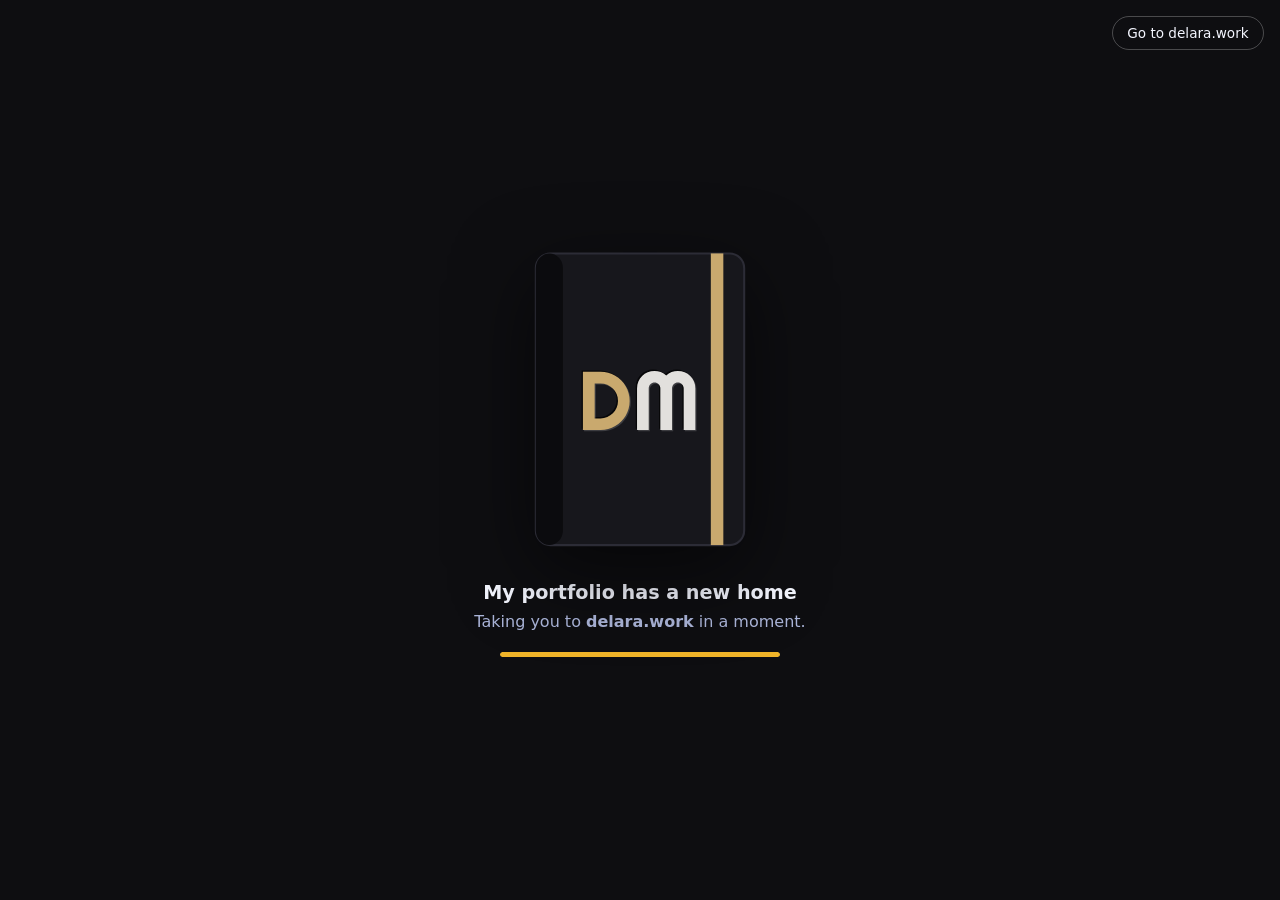
<file: index.html>
<!DOCTYPE html>
<html lang="en">
<head>
<meta charset="UTF-8">
<meta name="viewport" content="width=device-width, initial-scale=1">
<title>Delara Mozdbar has moved to delara.work</title>
<meta name="description" content="Delara Mozdbar's portfolio has moved to delara.work.">
<link rel="canonical" href="https://delara.work/">
<noscript><meta http-equiv="refresh" content="3; url=https://delara.work/"></noscript>
<style>
  :root {
    --ink: #0e0e11;
    --navy: #0b1a4f;
    --blue: #2d52d6;
    --gold: #f0b429;
    --text: #f4f6ff;
    --muted: #aab4d8;
    color-scheme: dark;
  }
  * { box-sizing: border-box; }
  html, body { height: 100%; margin: 0; }
  body {
    background: var(--ink);
    color: var(--text);
    font-family: Inter, "Segoe UI", system-ui, -apple-system, Roboto, sans-serif;
    overflow: hidden;
    transition: background-color 3.2s ease;
  }
  body.blue { background: var(--navy); }
  .stage { position: fixed; inset: 0; display: flex; flex-direction: column; align-items: center; justify-content: center; padding: 24px; gap: 1.6rem; }
  .notebook { width: min(56vw, 250px); height: auto; opacity: 0; transform: translateY(14px) rotate(-3deg);
    transition: opacity .7s ease, transform .9s ease; filter: drop-shadow(0 24px 40px rgba(0,0,0,.55)); }
  .notebook.in { opacity: 1; transform: none; }
  #brush { opacity: 0; transition: opacity .3s; }
  .msg { text-align: center; max-width: 360px; opacity: 0; transition: opacity .8s ease; }
  .msg.in { opacity: 1; }
  h1 { font-size: 1.2rem; margin: 0 0 .3rem; font-weight: 700; }
  p { color: var(--muted); line-height: 1.6; margin: 0; }
  .bar { height: 5px; background: rgba(255,255,255,.12); border-radius: 99px; overflow: hidden; margin: 1.1rem auto 0; width: min(70vw, 280px); }
  .bar span { display: block; height: 100%; width: 0; background: var(--gold); border-radius: 99px; }
  .msg.in .bar span { animation: fill 5s linear forwards; }
  @keyframes fill { to { width: 100%; } }
  .skip { position: fixed; top: 16px; right: 16px; z-index: 5; border: 1px solid rgba(255,255,255,.25);
    color: var(--text); padding: .5rem .9rem; border-radius: 99px; font-size: .85rem; text-decoration: none; }
  .skip:hover { border-color: var(--gold); }
  .skip:focus-visible { outline: 2px solid var(--gold); outline-offset: 3px; }
  @media (prefers-reduced-motion: reduce) {
    .notebook, .msg, body { transition: none; }
    .msg.in .bar span { animation-duration: 2s; }
  }
</style>
</head>
<body>

<a class="skip" href="https://delara.work/">Go to delara.work</a>

<div class="stage">
  <svg class="notebook" id="nb" viewBox="0 0 240 300" aria-hidden="true">
    <defs>
      <path id="pM" d="M138.916 106.996H124.951V56.9961C124.951 56.0195 124.756 55.1081 124.365 54.2617C124.007 53.4154 123.503 52.6829 122.852 52.0645C122.233 51.4134 121.501 50.9089 120.654 50.5508C119.808 50.1927 118.896 50.0137 117.92 50.0137C116.943 50.0137 116.032 50.1927 115.186 50.5508C114.339 50.9089 113.59 51.4134 112.939 52.0645C112.321 52.6829 111.833 53.4154 111.475 54.2617C111.117 55.1081 110.938 56.0195 110.938 56.9961V106.996H96.9238V56.9961C96.9238 56.0195 96.7448 55.1081 96.3867 54.2617C96.0286 53.4154 95.5241 52.6829 94.873 52.0645C94.2546 51.4134 93.5221 50.9089 92.6758 50.5508C91.8294 50.1927 90.918 50.0137 89.9414 50.0137C88.9648 50.0137 88.0534 50.1927 87.207 50.5508C86.3607 50.9089 85.612 51.4134 84.9609 52.0645C84.3424 52.6829 83.8542 53.4154 83.4961 54.2617C83.138 55.1081 82.959 56.0195 82.959 56.9961V106.996H68.9453V56.9961C68.9453 54.099 69.4824 51.3809 70.5566 48.8418C71.6634 46.2702 73.1608 44.0404 75.0488 42.1523C76.9694 40.2318 79.1992 38.7344 81.7383 37.6602C84.3099 36.5534 87.0443 36 89.9414 36C92.5456 36 95.0521 36.472 97.4609 37.416C99.8698 38.3275 102.035 39.6621 103.955 41.4199C105.876 39.6621 108.024 38.3275 110.4 37.416C112.809 36.472 115.316 36 117.92 36C120.817 36 123.535 36.5534 126.074 37.6602C128.646 38.7344 130.876 40.2318 132.764 42.1523C134.684 44.0404 136.182 46.2702 137.256 48.8418C138.363 51.3809 138.916 54.099 138.916 56.9961V106.996Z"/>
      <path id="pD" d="M60.1035 71.9863C60.1035 75.209 59.6803 78.3177 58.834 81.3125C58.0202 84.2747 56.8483 87.0579 55.3184 89.6621C53.7884 92.2337 51.9655 94.5938 49.8496 96.7422C47.7337 98.8581 45.3737 100.681 42.7695 102.211C40.1654 103.741 37.3659 104.929 34.3711 105.775C31.4089 106.589 28.3164 106.996 25.0938 106.996H4V36.9766H25.0938C28.3164 36.9766 31.4089 37.3997 34.3711 38.2461C37.3659 39.0599 40.1654 40.2318 42.7695 41.7617C45.3737 43.2917 47.7337 45.1309 49.8496 47.2793C51.9655 49.3952 53.7884 51.7552 55.3184 54.3594C56.8483 56.931 58.0202 59.7142 58.834 62.709C59.6803 65.6712 60.1035 68.7637 60.1035 71.9863ZM46.0898 71.9863C46.0898 69.0892 45.5365 66.3711 44.4297 63.832C43.3555 61.293 41.8581 59.0794 39.9375 57.1914C38.0495 55.2708 35.8197 53.7572 33.248 52.6504C30.709 51.5436 27.9909 50.9902 25.0938 50.9902H18.1113V92.9824H25.0938C27.9909 92.9824 30.709 92.4453 33.248 91.3711C35.8197 90.2643 38.0495 88.7669 39.9375 86.8789C41.8581 84.9583 43.3555 82.7285 44.4297 80.1895C45.5365 77.6178 46.0898 74.8835 46.0898 71.9863Z"/>
      <mask id="paintMask" maskUnits="userSpaceOnUse" x="0" y="0" width="240" height="300">
        <path id="paint" fill="none" stroke="#fff" stroke-width="26" stroke-linecap="round" stroke-linejoin="round"
          d="M16 14 H224 V38 H16 V62 H224 V86 H16 V110 H224 V134 H16 V158 H224 V182 H16 V206 H224 V230 H16 V254 H224 V278 H16 V302 H224"/>
      </mask>
    </defs>

    <!-- Old notebook: black cover, gold band, engraved old logo -->
    <g id="oldBook">
      <rect x="20" y="10" width="200" height="280" rx="14" fill="#17171c" stroke="#2c2c36" stroke-width="2"/>
      <rect x="20" y="10" width="26" height="280" rx="14" fill="#0b0b0e"/>
      <rect x="188" y="10" width="12" height="280" fill="#C9A96E"/>
      <g transform="translate(62 94) scale(.8)">
        <g transform="translate(-1.6 -1.6)" fill="#000" opacity=".7"><use href="#pM"/><use href="#pD"/></g>
        <g transform="translate(1.4 1.4)" fill="#fff" opacity=".16"><use href="#pM"/><use href="#pD"/></g>
        <use href="#pM" fill="#E2E0DD"/><use href="#pD" fill="#C9A96E"/>
      </g>
    </g>

    <!-- New notebook: blue cover, yellow band, engraved new logo; revealed by the brush -->
    <g id="newBook" mask="url(#paintMask)">
      <rect x="20" y="10" width="200" height="280" rx="14" fill="#2d52d6" stroke="#4a6fe8" stroke-width="2"/>
      <rect x="20" y="10" width="26" height="280" rx="14" fill="#1c35a8"/>
      <rect x="188" y="10" width="12" height="280" fill="#f0b429"/>
      <g transform="translate(62 94) scale(.8)">
        <g transform="translate(-1.6 -1.6)" fill="#000" opacity=".45"><use href="#pM"/><use href="#pD"/></g>
        <g transform="translate(1.4 1.4)" fill="#fff" opacity=".22"><use href="#pM"/><use href="#pD"/></g>
        <use href="#pM" fill="#9db2ff"/><use href="#pD" fill="#f6f0e2"/>
      </g>
    </g>

    <g id="brush">
      <g id="brushShape">
        <rect x="-4.5" y="-80" width="9" height="62" rx="4.5" fill="#f0b429"/>
        <rect x="-11" y="-20" width="22" height="12" rx="2" fill="#9aa0b5"/>
        <path d="M-12 -8 H12 L9 16 H-9 Z" fill="#7ea0ff"/>
      </g>
    </g>
  </svg>

  <div class="msg" id="msg">
    <h1>My portfolio has a new home</h1>
    <p>Taking you to <strong>delara.work</strong> in a moment.</p>
    <div class="bar"><span></span></div>
  </div>
</div>

<script>
(function () {
  var TARGET = "https://delara.work/";
  var reduce = window.matchMedia("(prefers-reduced-motion: reduce)").matches;
  var nb = document.getElementById("nb"), msg = document.getElementById("msg");
  var brush = document.getElementById("brush"), shape = document.getElementById("brushShape");
  var paint = document.getElementById("paint");
  var len = paint.getTotalLength();
  paint.style.strokeDasharray = len;
  paint.style.strokeDashoffset = reduce ? 0 : len;

  function go() { window.location.replace(TARGET); }

  if (reduce) {
    document.getElementById("oldBook").style.display = "none";
    document.body.classList.add("blue");
    nb.classList.add("in"); msg.classList.add("in");
    setTimeout(go, 2500);
    return;
  }

  setTimeout(function () { nb.classList.add("in"); }, 100);
  setTimeout(function () { msg.classList.add("in"); }, 500);

  var PAINT_START = 1500, PAINT_MS = 3200;
  setTimeout(function () {
    brush.style.opacity = 1;
    document.body.classList.add("blue");
    var t0 = null;
    function step(ts) {
      if (t0 === null) t0 = ts;
      var k = Math.min((ts - t0) / PAINT_MS, 1);
      var d = k * len;
      paint.style.strokeDashoffset = len - d;
      var pt = paint.getPointAtLength(d);
      var wiggle = Math.sin(k * 40) * 2;
      shape.setAttribute("transform", "translate(" + pt.x + "," + pt.y + ") rotate(" + (28 + wiggle) + ")");
      if (k < 1) requestAnimationFrame(step);
      else { brush.style.transition = "opacity .5s"; brush.style.opacity = 0; }
    }
    requestAnimationFrame(step);
  }, PAINT_START);

  setTimeout(go, 6200);
})();
</script>
</body>
</html>
</file>
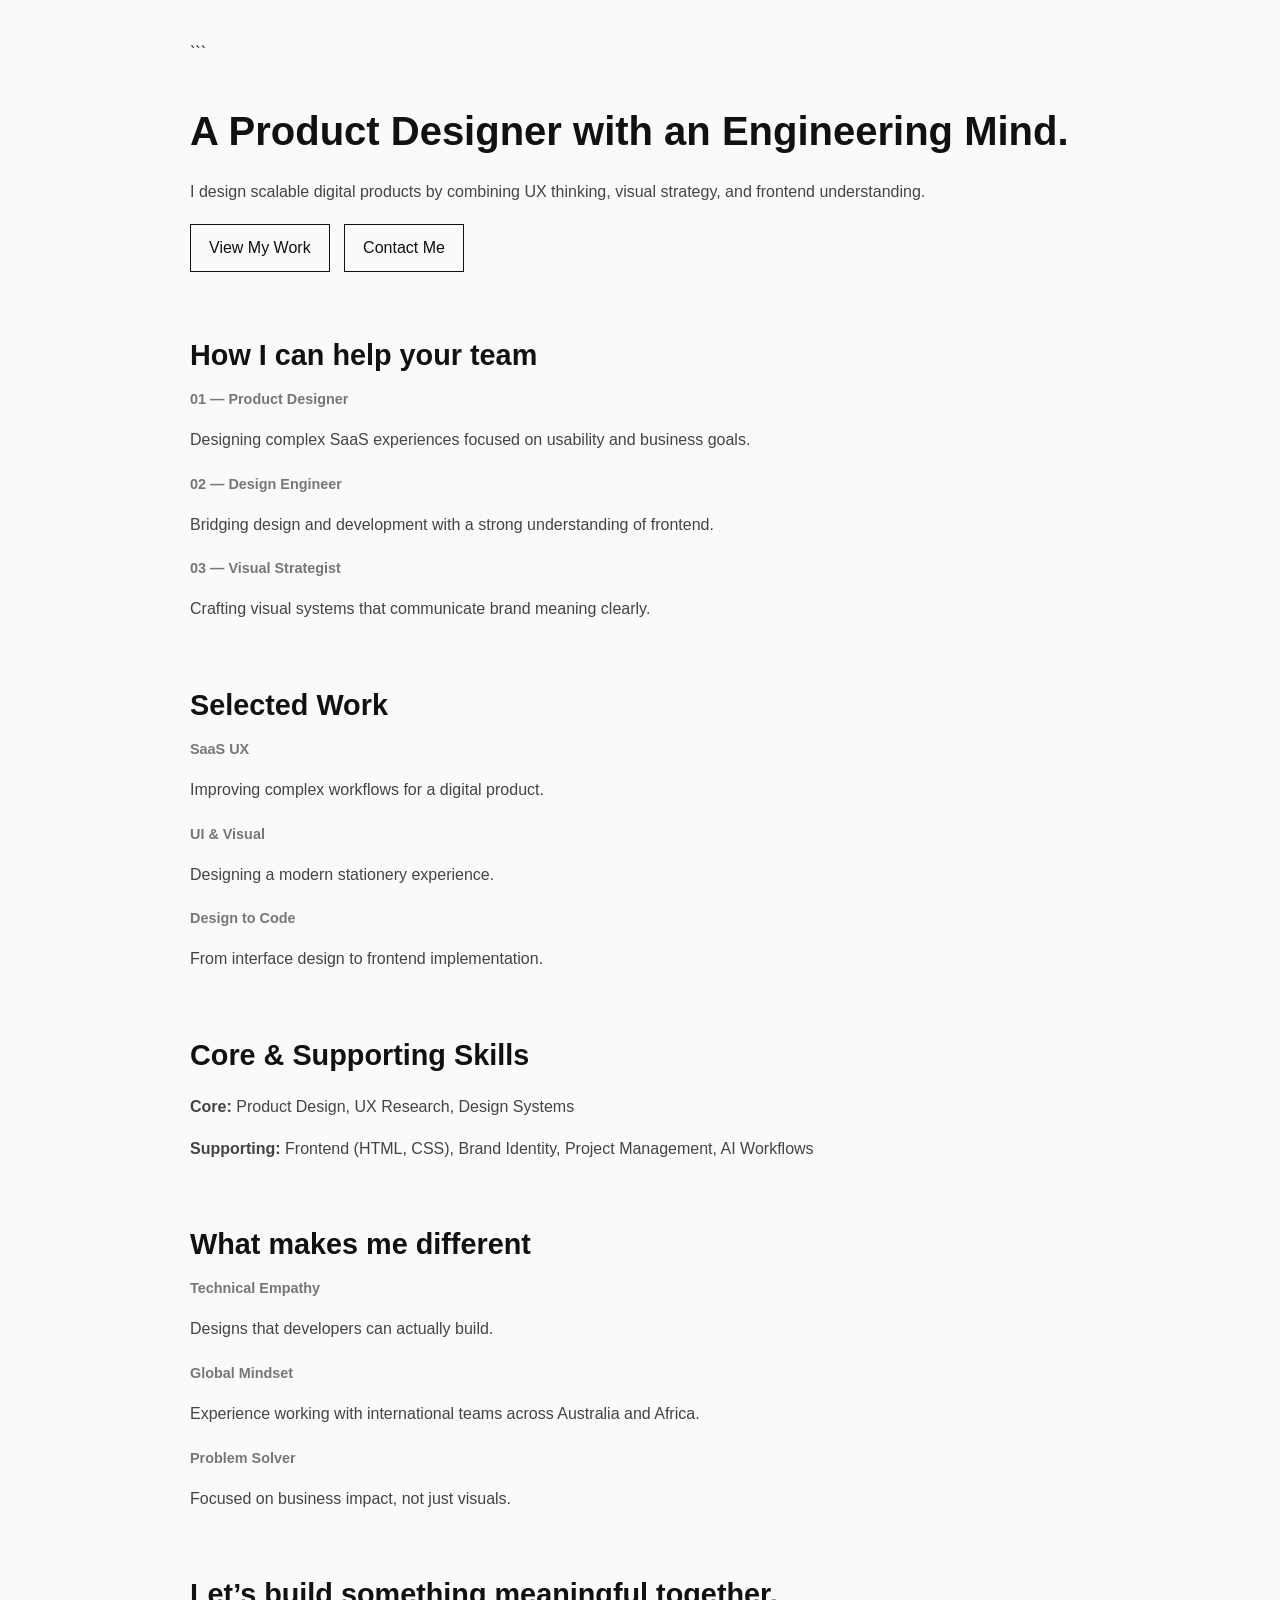
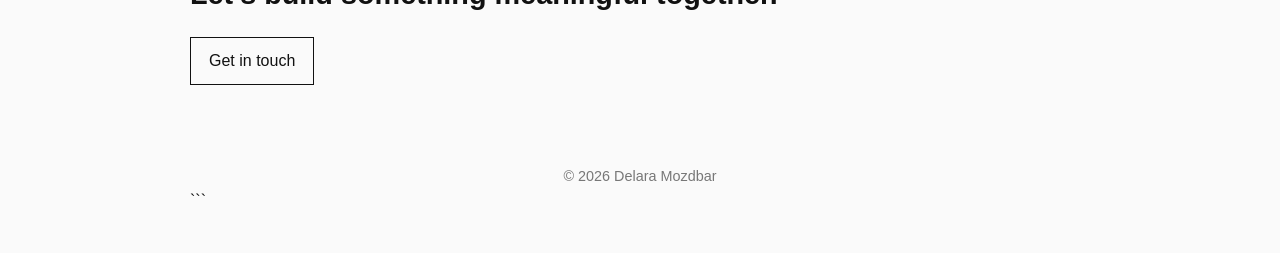
<file: Delara-Index.html>
<!DOCTYPE html>

<html lang="en">
<head>
  <meta charset="UTF-8">
  <meta name="viewport" content="width=device-width, initial-scale=1.0">
  <title>Delara Mozdbar</title>

  <style>
    body {
      margin: 0;
      font-family: Arial, sans-serif;
      background: #fafafa;
      color: #111;
      line-height: 1.6;
    }

    .container {
      max-width: 900px;
      margin: auto;
      padding: 40px 20px;
    }

    h1, h2, h3 {
      margin-bottom: 10px;
    }

    h1 {
      font-size: 2.5rem;
    }

    h2 {
      font-size: 1.8rem;
      margin-top: 60px;
    }

    p {
      color: #444;
    }

    .buttons {
      margin-top: 20px;
    }

    .btn {
      display: inline-block;
      padding: 10px 18px;
      margin-right: 10px;
      border: 1px solid #111;
      text-decoration: none;
      color: #111;
      transition: 0.3s;
    }

    .btn:hover {
      background: #111;
      color: #fff;
    }

    .section {
      margin-top: 60px;
    }

    .item {
      margin-bottom: 20px;
    }

    .label {
      font-weight: bold;
      color: #777;
      font-size: 0.9rem;
    }

    footer {
      margin-top: 80px;
      text-align: center;
      color: #777;
      font-size: 0.9rem;
    }

    @media (max-width: 600px) {
      h1 {
        font-size: 2rem;
      }
    }
  </style>

</head>

<body>

  <div class="container">

```
<!-- Hero -->
<section>
  <h1>A Product Designer with an Engineering Mind.</h1>
  <p>
    I design scalable digital products by combining UX thinking,
    visual strategy, and frontend understanding.
  </p>

  <div class="buttons">
    <a href="#" class="btn">View My Work</a>
    <a href="#" class="btn">Contact Me</a>
  </div>
</section>

<!-- How I Help -->
<section class="section">
  <h2>How I can help your team</h2>

  <div class="item">
    <div class="label">01 — Product Designer</div>
    <p>Designing complex SaaS experiences focused on usability and business goals.</p>
  </div>

  <div class="item">
    <div class="label">02 — Design Engineer</div>
    <p>Bridging design and development with a strong understanding of frontend.</p>
  </div>

  <div class="item">
    <div class="label">03 — Visual Strategist</div>
    <p>Crafting visual systems that communicate brand meaning clearly.</p>
  </div>
</section>

<!-- Selected Work -->
<section class="section">
  <h2>Selected Work</h2>

  <div class="item">
    <div class="label">SaaS UX</div>
    <p>Improving complex workflows for a digital product.</p>
  </div>

  <div class="item">
    <div class="label">UI & Visual</div>
    <p>Designing a modern stationery experience.</p>
  </div>

  <div class="item">
    <div class="label">Design to Code</div>
    <p>From interface design to frontend implementation.</p>
  </div>
</section>

<!-- Skills -->
<section class="section">
  <h2>Core & Supporting Skills</h2>

  <p><strong>Core:</strong> Product Design, UX Research, Design Systems</p>
  <p><strong>Supporting:</strong> Frontend (HTML, CSS), Brand Identity, Project Management, AI Workflows</p>
</section>

<!-- Value -->
<section class="section">
  <h2>What makes me different</h2>

  <div class="item">
    <div class="label">Technical Empathy</div>
    <p>Designs that developers can actually build.</p>
  </div>

  <div class="item">
    <div class="label">Global Mindset</div>
    <p>Experience working with international teams across Australia and Africa.</p>
  </div>

  <div class="item">
    <div class="label">Problem Solver</div>
    <p>Focused on business impact, not just visuals.</p>
  </div>
</section>

<!-- CTA -->
<section class="section">
  <h2>Let’s build something meaningful together.</h2>

  <div class="buttons">
    <a href="#" class="btn">Get in touch</a>
  </div>
</section>

<footer>
  © 2026 Delara Mozdbar
</footer>
```

  </div>

</body>
</html>
</file>
